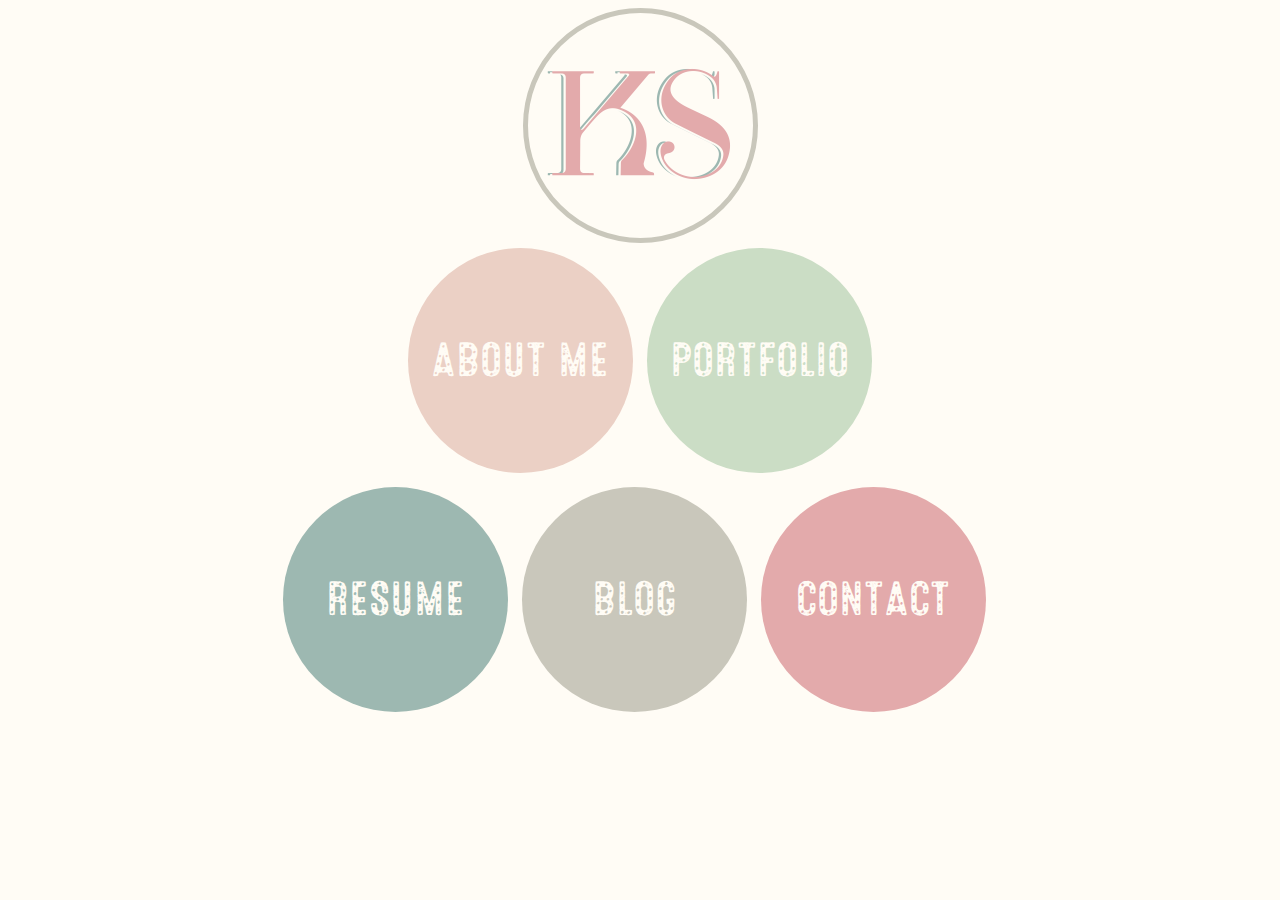
<file: index.html>
<!DOCTYPE html>
<html>
<head>
	<title>Kaitlin Siobhan</title>
	<link rel="stylesheet" type="text/css" href="css/style.css"> 
	<link rel="shortcut icon" href="images/favicon.ico" type="image/x-icon">
	<link href='http://fonts.googleapis.com/css?family=Arvo:400,700' rel='stylesheet' type='text/css'>
</head>
<body>
	<div class="headerborder">
	<div class="header">
		<div class ="headercontent">
			<a href="/index.html"><img src="/images/parislogo.gif"></a>
		</div>
	</div>
	</div>
<div class="clear"></div>	
<div class="circlenav1">
	<div class="border">
		<div class="aboutme">
		<a href="/aboutme.html">About Me</a>
		</div>
	</div>	
	<div class="border">
		<div class="portfolio">
		<a href="/portfolio.html">Portfolio</a>
		</div>
	</div>	
</div>
<div class="clear"></div>
<div class="circlenav2">
	<div class="border">
		<div class="resume">
		<a href="/resume.html">Resume</a>
		</div>
	</div>	
	<div class="border">
		<div class="blog">
		<a href="/blog.html">Blog</a>
		</div>
	</div>	
	<div class="border">
	<div class="contact">
	<a href="/contact.html">Contact</a>
	</div>
	</div>
</div>

</body>
</html>
</file>
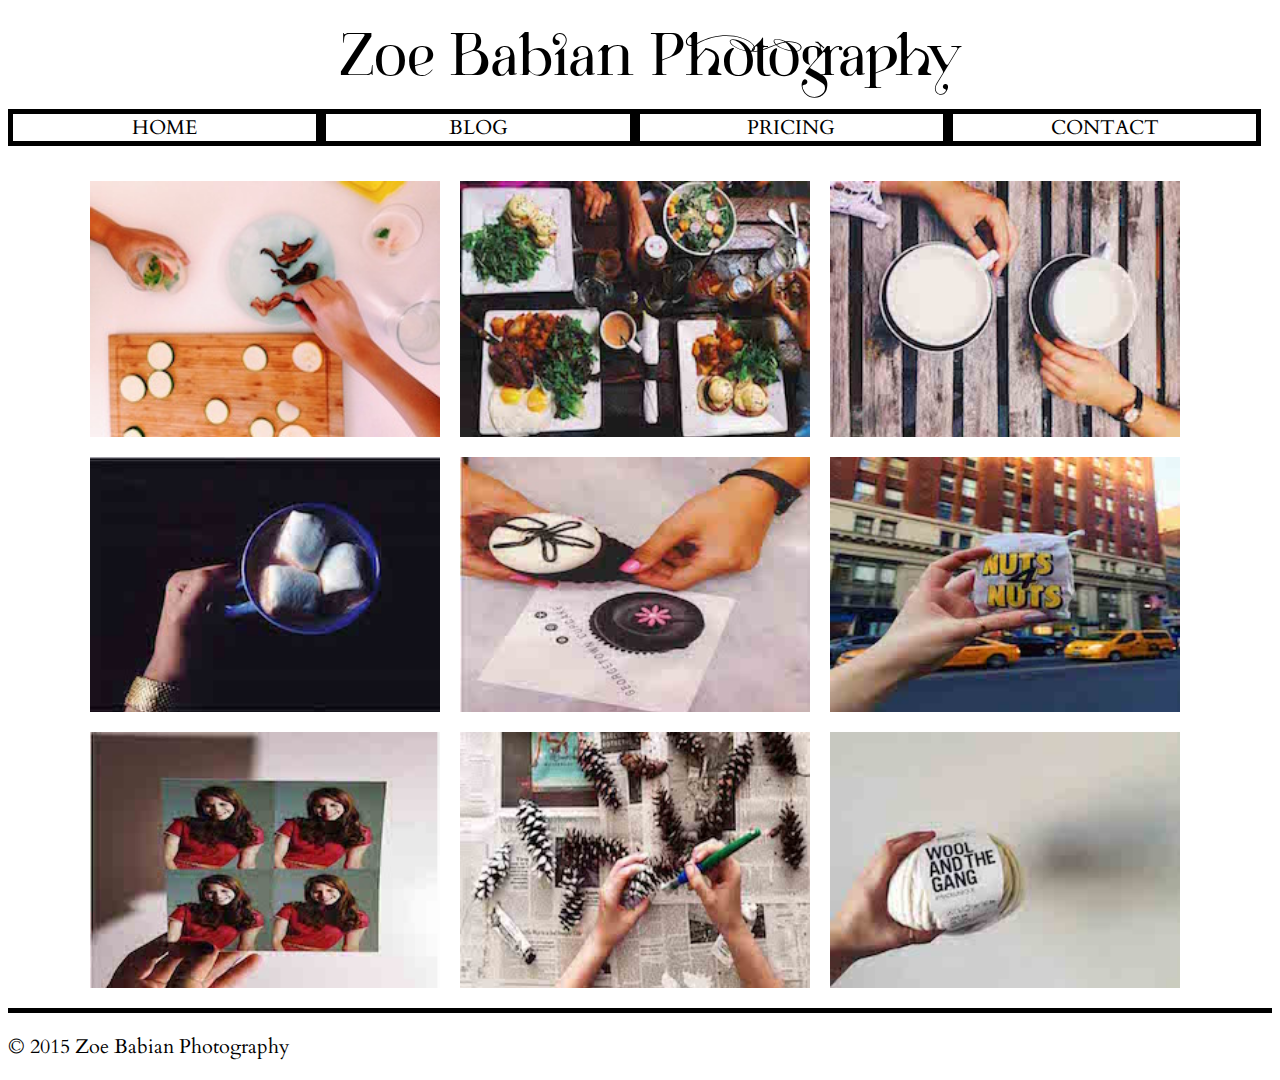
<file: photography/index.html>
<!DOCTYPE html>
<html>
<head>
	<title>Zoe Babian Photography</title>
	<link rel="stylesheet" type="text/css" href="css/style.css">
</head>
<body>

<div class="header">
Zoe Babian Photography
</div>

<div class="navframe">
	<div class="nav">	
		<a href="index.html">HOME</a>
	</div>
	<div class="nav">
		<a href="blog.html">BLOG</a>
	</div>
	<div class="nav">	
		<a href="#">PRICING</a>
	</div>
	<div class="nav">
		<a href="#">CONTACT</a>
	</div>
</div>
<div class="clear">
</div>

<div class="portfolioframe">
	<div id="bacon">
  		<a href="images/bacon.jpg"><h1>Bacon</h1> <p>bacon is good</p></a>
	</div>
	
	<div class="space">
	</div>
	
	<div id="brunch">
  		<a href="images/brunch.jpg"><h1>Brunch</h1> <p>betches who brunch</p></a>
	</div>

	<div class="space">
	</div>

	<div id="chai">
  		<a href="images/chai.jpg"><h1>Chai</h1> <p>chai tea at high tea</p></a>
	</div>
	
	<div class="clear">
	</div>
	
	<div id="cocoa">
  		<a href="images/cocoa.jpg"><h1>Cocoa</h1> <p>coco for cocoa</p></a>
	</div>

	<div class="space">
	</div>

	<div id="cupcakes">
  		<a href="images/cupcakes.jpg"><h1>Cupcakes</h1> <p>cake cake cake</p></a>
	</div>
	
	<div class="space">
	</div>
	
	<div id="nuts">
  		<a href="images/nuts.jpg"><h1>Nuts</h1> <p>oh nuts</p></a>
	</div>

	<div class="clear">
	</div>

	<div id="photobooth">
  		<a href="images/photobooth.jpg"><h1>Photobooth</h1> <p>strike a pose</p></a>
	</div>

	<div class="space">
	</div>

	<div id="pinecones">
  		<a href="images/pinecones.jpg"><h1>Pinecones</h1> <p>pinecone conepine</p></a>
	</div>
	
	<div class="space">
	</div>
	
	<div id="yarn">
  		<a href="images/yarn.jpg"><h1>Yarn</h1> <p>ball of yarn</p></a>
	</div>

	<div class="clear">
	</div>
</div>
	<div class="line">
	</div>
	<div class="footer">
	<p>&copy; 2015 Zoe Babian Photography</p>
	</div>
</div>

</body>
</html>
</file>
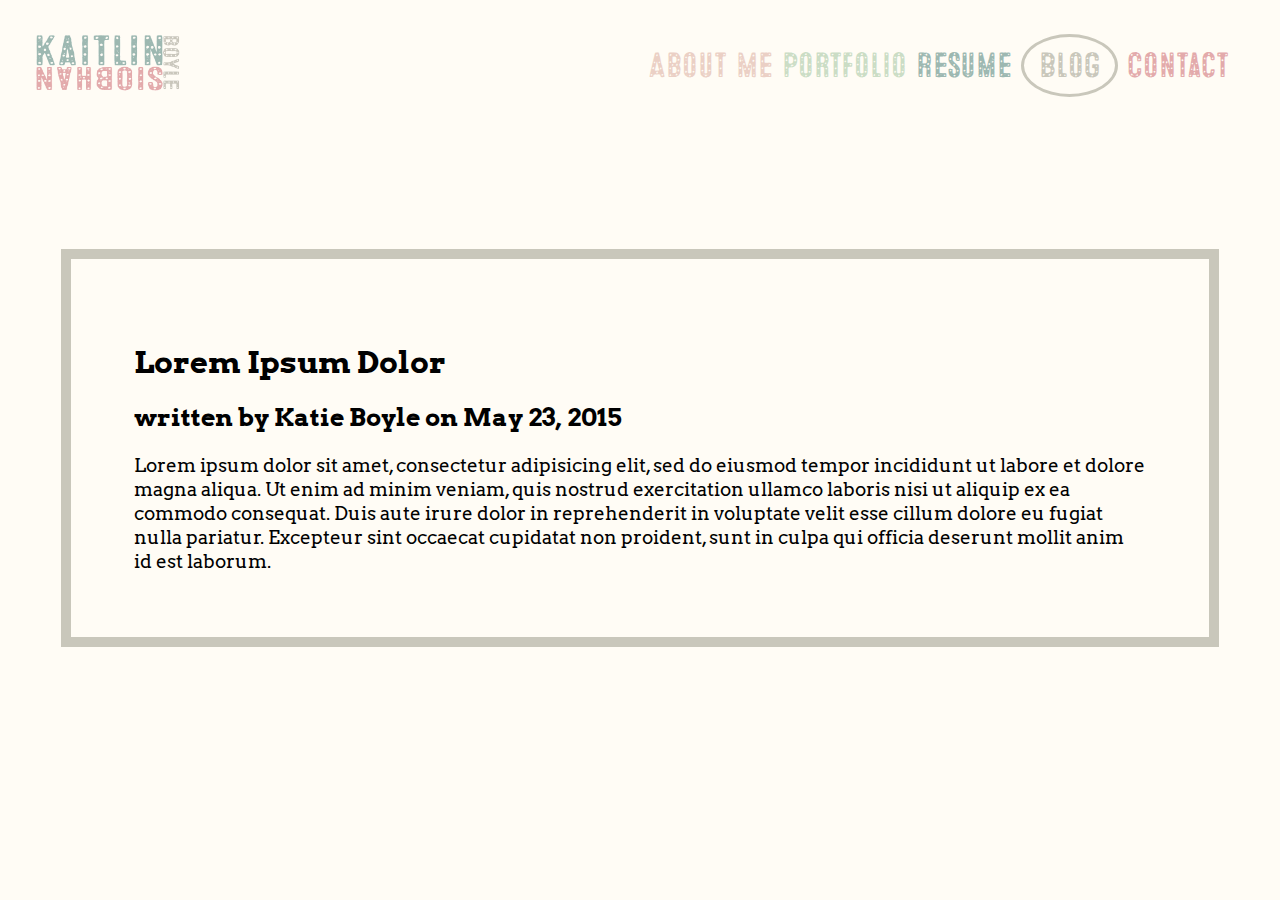
<file: blog.html>
<!DOCTYPE html>
<html>
<head>
	<title>Kaitlin Siobhan</title>
	<link rel="stylesheet" type="text/css" href="css/style.css">
	<link rel="shortcut icon" href="images/favicon.ico" type="image/x-icon">
	<link rel="stylesheet" href="//maxcdn.bootstrapcdn.com/font-awesome/4.3.0/css/font-awesome.min.css">
	<link href='http://fonts.googleapis.com/css?family=Arvo:400,700' rel='stylesheet' type='text/css'>
</head>
<body>
	<header>
		<a href="/index.html"><img src="images/kslogo2.gif"></a>
		<nav>	
			<a class="nav1" href="/aboutme.html">About Me</a>	
			<a class="nav2" href="/portfolio.html">Portfolio</a>
			<a class="nav3" href="/resume.html"> Resume</a>
			<a class="nav4 selectednav" href="/blog.html">Blog</a>
			<a class="nav5" href="/contact.html">Contact</a>	
		</nav>
	</header>

	<div class="blogcontent">
		<h1>Lorem Ipsum Dolor</h1>
		<h2>written by Katie Boyle on May 23, 2015</h2>
		Lorem ipsum dolor sit amet, consectetur adipisicing elit, sed do eiusmod
		tempor incididunt ut labore et dolore magna aliqua. Ut enim ad minim veniam,
		quis nostrud exercitation ullamco laboris nisi ut aliquip ex ea commodo
		consequat. Duis aute irure dolor in reprehenderit in voluptate velit esse
		cillum dolore eu fugiat nulla pariatur. Excepteur sint occaecat cupidatat non
		proident, sunt in culpa qui officia deserunt mollit anim id est laborum.
		
	</div>
</body>
</html>
</file>
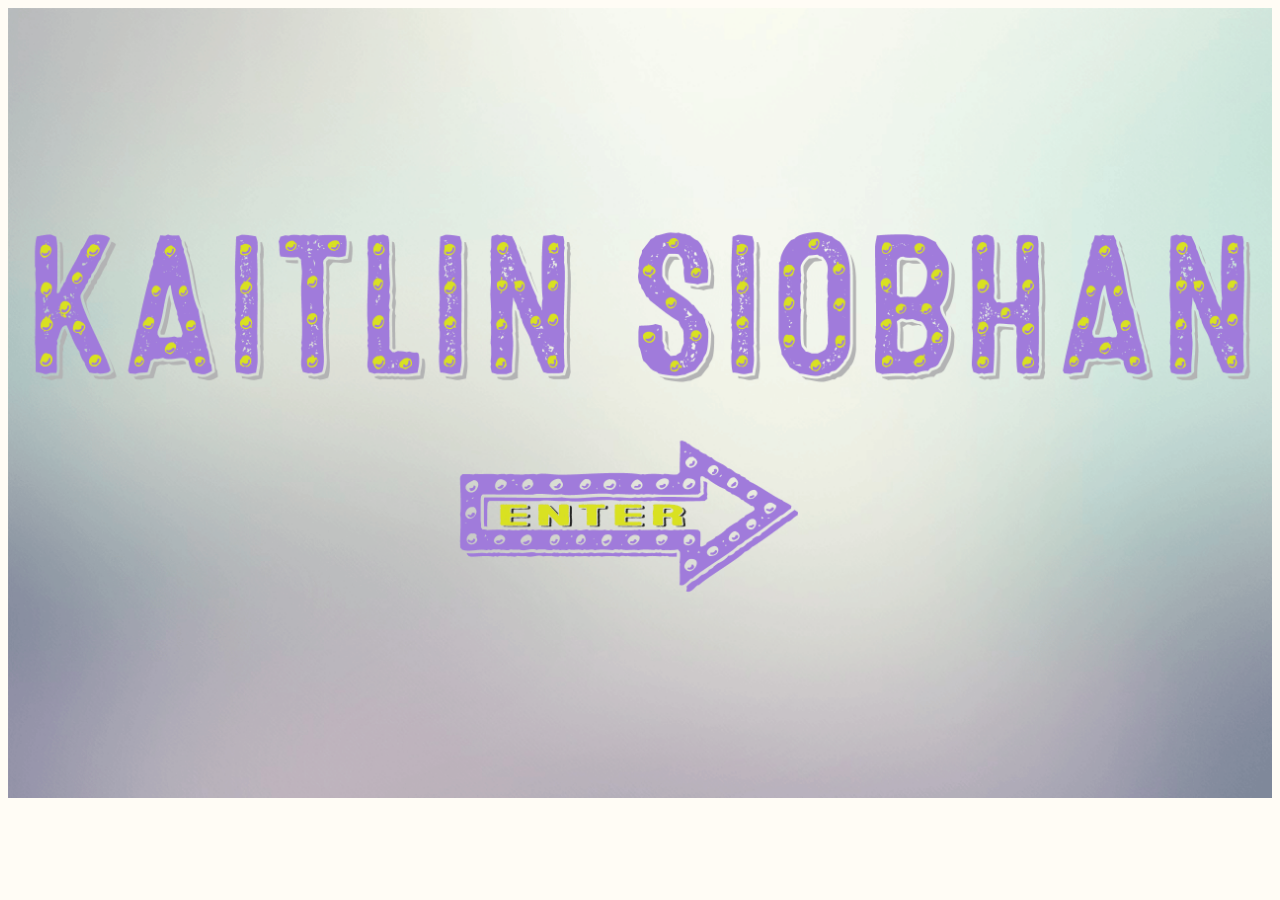
<file: enter.html>
<!DOCTYPE html>
<html>
<head>
	<title>Kaitlin Siobhan</title>
	<link rel="stylesheet" type="text/css" href="css/style.css"> 
	<link rel="shortcut icon" href="images/favicon.ico" type="image/x-icon" />
</head>
<body>
	<div class="enter">
		<A HREF="home.html"> <img src="images/kaitlinsiobhanenterpage.gif"></A>
	</div>
	
</body>
</html>
</file>
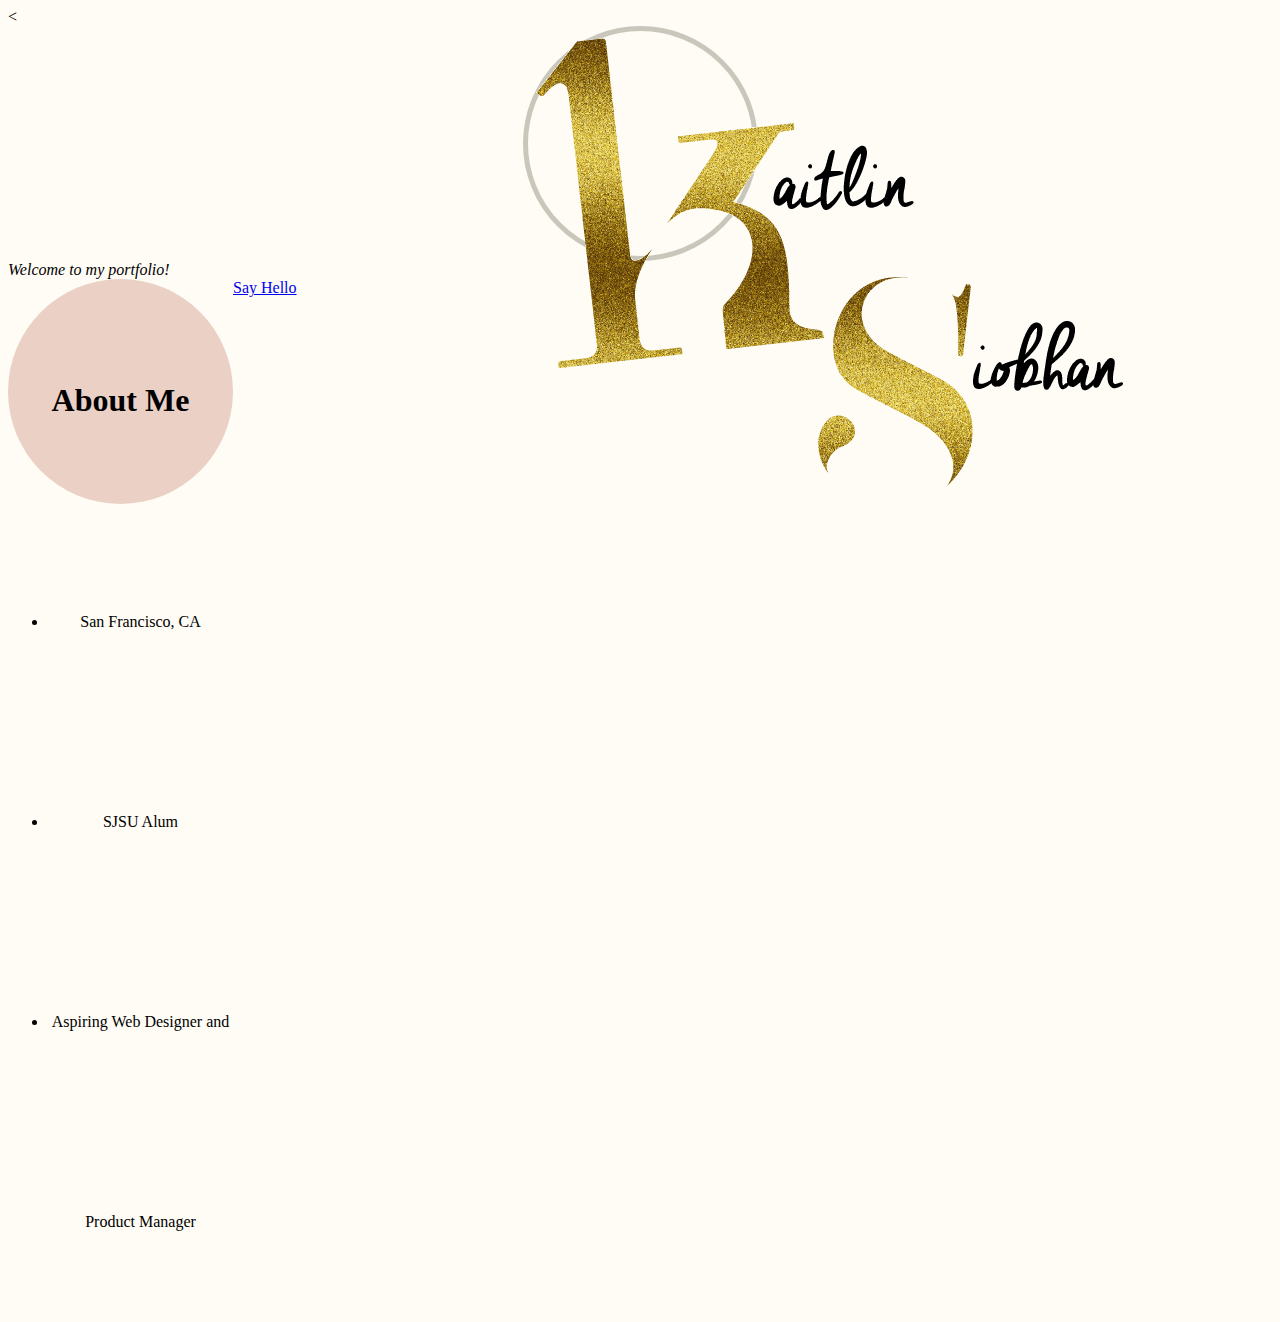
<file: index2.html>
<!DOCTYPE html>
<html>
<head>
	<<title>Kaitlin Siobhan</title>
	<link rel="stylesheet" type="text/css" href="css/style.css"> 
	<link href="http://fonts.googleapis.com/css?family=Lobster" rel="stylesheet" type="text/css">
	<link href="http://fonts.googleapis.com/css?family=Cabin" rel="stylesheet" type="text/css">
</head>
<body>
	<div class="header">
		<img src="images/kaitlinsiobhan.gif">
	</div>
	<div id="slogan">
	<i>Welcome to my portfolio!</i> 
	</div>
	<div class="aboutme">
	<h1>About Me </h1>
	<ul>
	<li>San Francisco, CA</li>
	<li>SJSU Alum</li>
	<li>Aspiring Web Designer and Product Manager</li>
	</ul>
	</div>	
	<div class="sayhello">
	<a href="mailto:katieboyle912@hotmail.com?subject=SayHello">Say Hello</a>
</body>
</html>
</file>
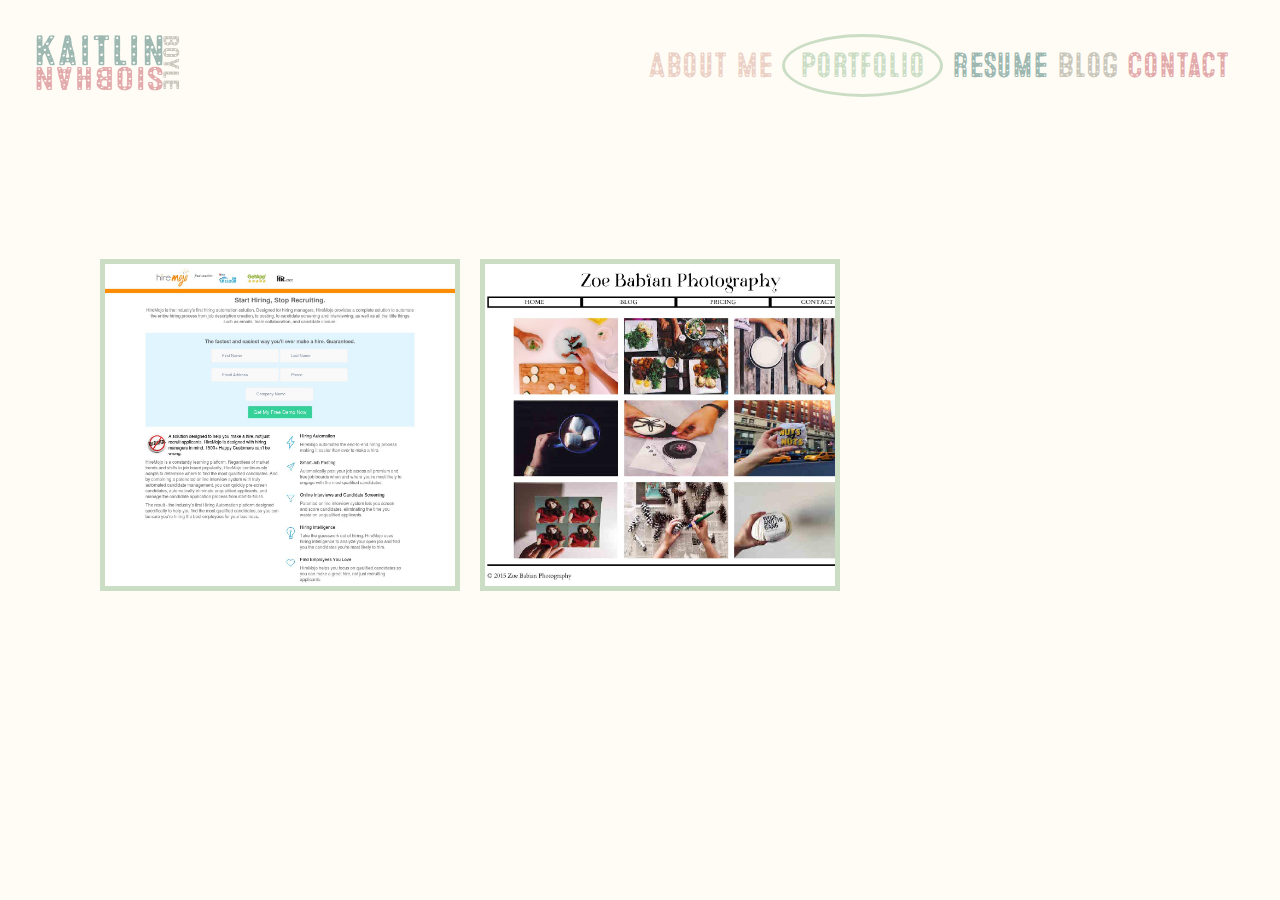
<file: portfolio.html>
<!DOCTYPE html>
<html>
<head>
	<title>Kaitlin Siobhan</title>
	<link rel="stylesheet" type="text/css" href="css/style.css">
	<link rel="shortcut icon" href="images/favicon.ico" type="image/x-icon">
	<link rel="stylesheet" href="//maxcdn.bootstrapcdn.com/font-awesome/4.3.0/css/font-awesome.min.css">
	<link href='http://fonts.googleapis.com/css?family=Arvo:400,700' rel='stylesheet' type='text/css'>
</head>
<body>
<header>
		<a href="/index.html"><img src="images/kslogo2.gif"></a>
		<nav>	
			<a class="nav1" href="/aboutme.html">About Me</a>	
			<a class="nav2 selectednav" href="/portfolio.html">Portfolio</a>
			<a class="nav3" href="/resume.html"> Resume</a>
			<a class="nav4" href="/blog.html">Blog</a>
			<a class="nav5" href="/contact.html">Contact</a>	
		</nav>
	</header>

	<div class="portfolioframe">
	<div class="sample" id="sampleone">
  		<a href="http://katiehiremojo.github.io"><h1>HireMojo Demo Page</h1> <p>landing page for product demo requests</p></a>
	</div>
	
	<div class="sample" id="sampletwo">
  		<a href="images/zoebabianphotography.jpg"><h1>Zoe Babian Photography</h1> <p>portfolio page for a photographer's website</p></a>
	</div>
	</div>
	

</body>
</html>
</file>
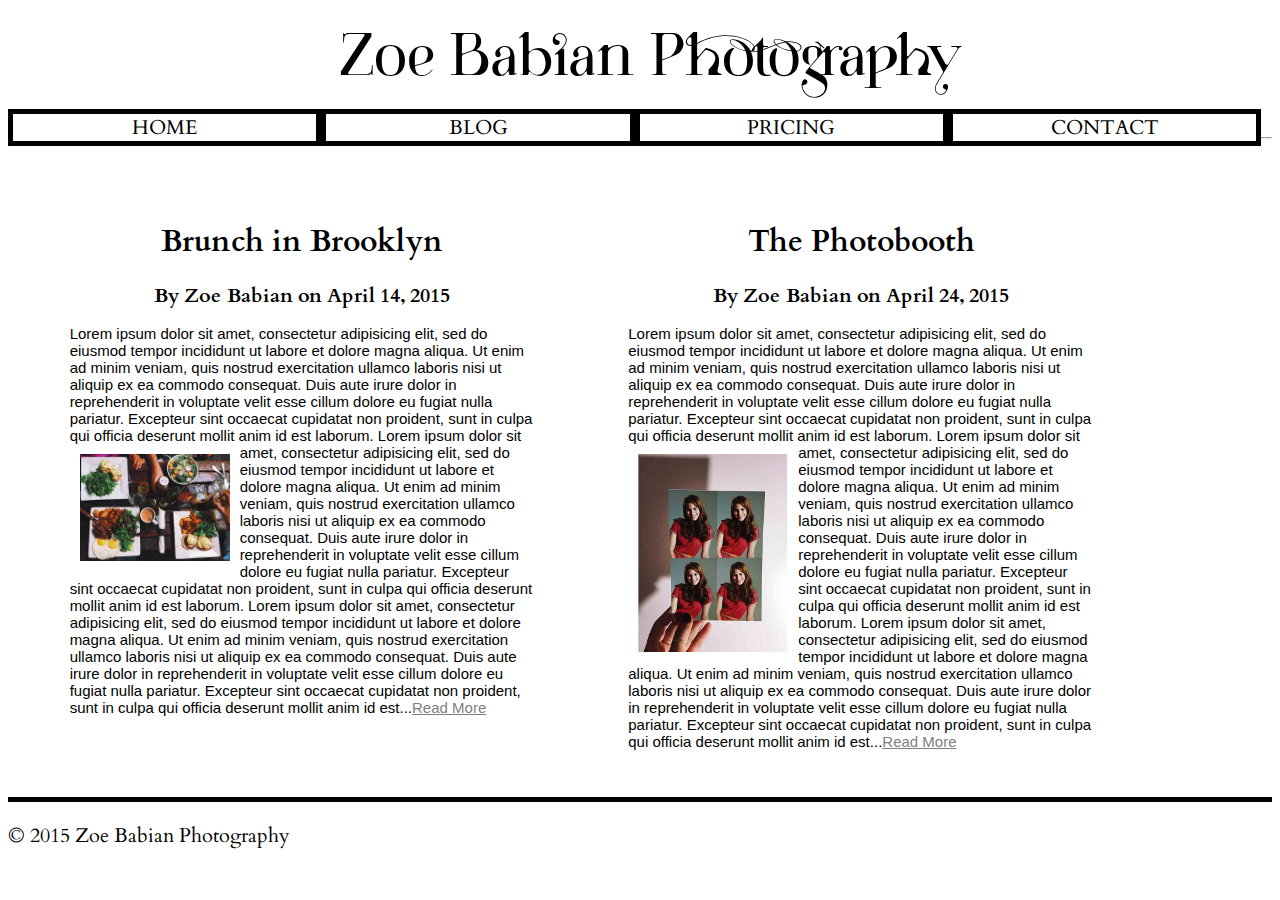
<file: photography/blog.html>
<!DOCTYPE html>
<html>
<head>
	<title>Blog</title>
	<link rel="stylesheet" type="text/css" href="css/style.css">
</head>
<body>

<div class="header">
Zoe Babian Photography
</div>

<div class="navframe">
	<div class="nav">	
		<a href="index.html">HOME</a>
	</div>
	<div class="nav">
		<a href="blog.html">BLOG</a>
	</div>
	<div class="nav">	
		<a href="#">PRICING</a>
	</div>
	<div class="nav">
		<a href="#">CONTACT</a>
	</div>
</div>
<hr>
<div class= "blog">
	<div class ="blockone">
	<h1> Brunch in Brooklyn</h1>
	<h2> By Zoe Babian on April 14, 2015</h2>
	<p>Lorem ipsum dolor sit amet, consectetur adipisicing elit, sed do eiusmod
	tempor incididunt ut labore et dolore magna aliqua. Ut enim ad minim veniam,
	quis nostrud exercitation ullamco laboris nisi ut aliquip ex ea commodo
	consequat. Duis aute irure dolor in reprehenderit in voluptate velit esse
	cillum dolore eu fugiat nulla pariatur. Excepteur sint occaecat cupidatat non
	proident, sunt in culpa qui officia deserunt mollit anim id est laborum.
	<img src= "/photography/images/brunch.jpg">
	Lorem ipsum dolor sit amet, consectetur adipisicing elit, sed do eiusmod
	tempor incididunt ut labore et dolore magna aliqua. Ut enim ad minim veniam,
	quis nostrud exercitation ullamco laboris nisi ut aliquip ex ea commodo
	consequat. Duis aute irure dolor in reprehenderit in voluptate velit esse
	cillum dolore eu fugiat nulla pariatur. Excepteur sint occaecat cupidatat non
	proident, sunt in culpa qui officia deserunt mollit anim id est laborum. Lorem ipsum dolor sit amet, consectetur adipisicing elit, sed do eiusmod
	tempor incididunt ut labore et dolore magna aliqua. Ut enim ad minim veniam,
	quis nostrud exercitation ullamco laboris nisi ut aliquip ex ea commodo
	consequat. Duis aute irure dolor in reprehenderit in voluptate velit esse
	cillum dolore eu fugiat nulla pariatur. Excepteur sint occaecat cupidatat non
	proident, sunt in culpa qui officia deserunt mollit anim id est...<a href="/photography/brunchinbrooklyn.html">Read More</a></p>
	</div>
	<div class="blockspace">
	</div>
	<div class ="blocktwo">
	<h1> The Photobooth</h1>
	<h2> By Zoe Babian on April 24, 2015</h2>
	<p>Lorem ipsum dolor sit amet, consectetur adipisicing elit, sed do eiusmod
	tempor incididunt ut labore et dolore magna aliqua. Ut enim ad minim veniam,
	quis nostrud exercitation ullamco laboris nisi ut aliquip ex ea commodo
	consequat. Duis aute irure dolor in reprehenderit in voluptate velit esse
	cillum dolore eu fugiat nulla pariatur. Excepteur sint occaecat cupidatat non
	proident, sunt in culpa qui officia deserunt mollit anim id est laborum.
	<img src= "/photography/images/photobooth.jpg">
	Lorem ipsum dolor sit amet, consectetur adipisicing elit, sed do eiusmod
	tempor incididunt ut labore et dolore magna aliqua. Ut enim ad minim veniam,
	quis nostrud exercitation ullamco laboris nisi ut aliquip ex ea commodo
	consequat. Duis aute irure dolor in reprehenderit in voluptate velit esse
	cillum dolore eu fugiat nulla pariatur. Excepteur sint occaecat cupidatat non
	proident, sunt in culpa qui officia deserunt mollit anim id est laborum. Lorem ipsum dolor sit amet, consectetur adipisicing elit, sed do eiusmod
	tempor incididunt ut labore et dolore magna aliqua. Ut enim ad minim veniam,
	quis nostrud exercitation ullamco laboris nisi ut aliquip ex ea commodo
	consequat. Duis aute irure dolor in reprehenderit in voluptate velit esse
	cillum dolore eu fugiat nulla pariatur. Excepteur sint occaecat cupidatat non
	proident, sunt in culpa qui officia deserunt mollit anim id est...<a href="/photography/photobooth.html">Read More</a></p>
	</div>
</div>
	<div class="clear">
	</div>
	<div class="line">
	</div>
	<div class="footer">
	<p>&copy; 2015 Zoe Babian Photography</p>
	</div>

</body>
</html>
</file>
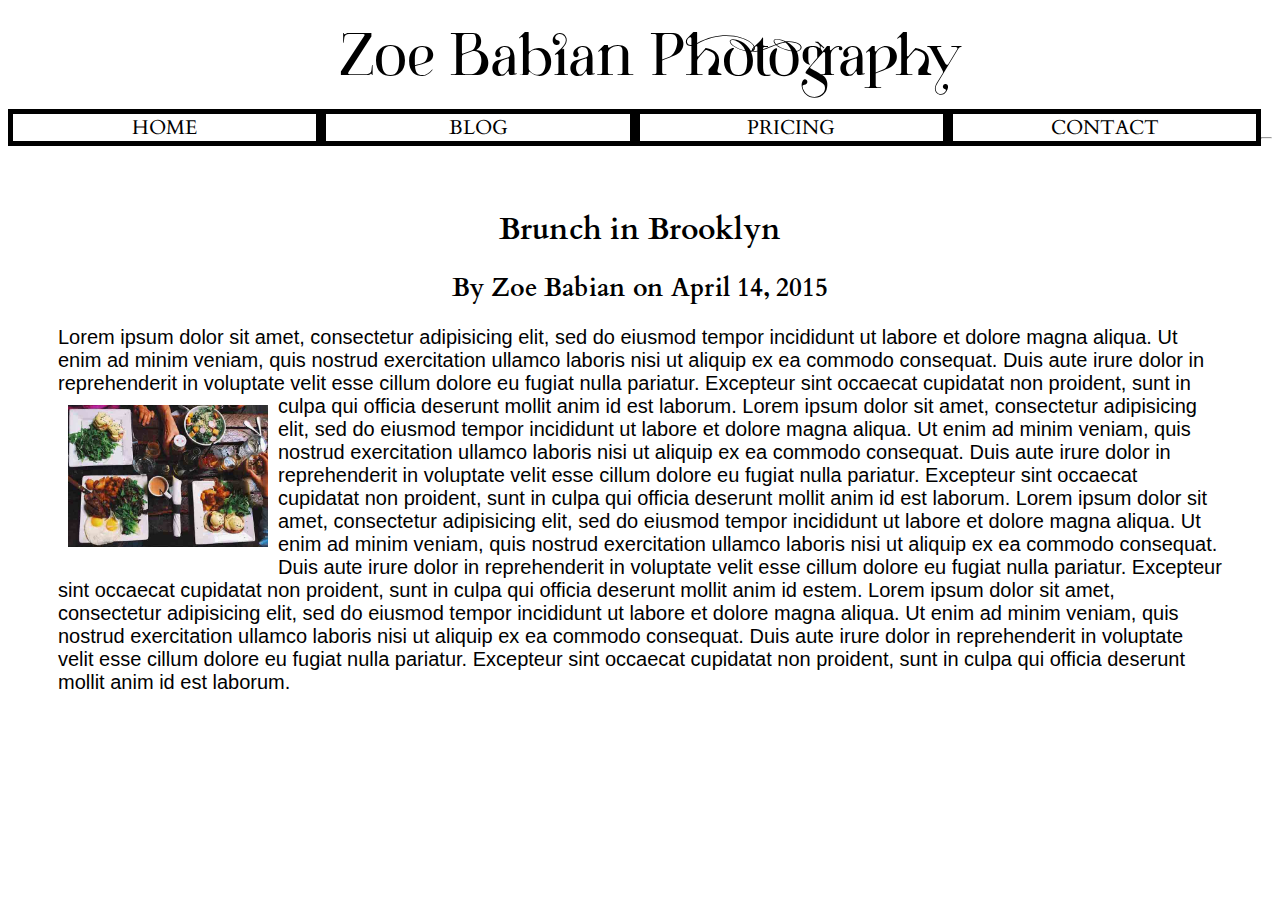
<file: photography/brunchinbrooklyn.html>
<!DOCTYPE html>
<html>
<head>
	<title>Brunch in Brooklyn</title>
	<link rel="stylesheet" type="text/css" href="css/style.css">
</head>
<body>

<div class="header">
Zoe Babian Photography
</div>

<div class="navframe">
	<div class="nav">	
		<a href="index.html">HOME</a>
	</div>
	<div class="nav">
		<a href="blog.html">BLOG</a>
	</div>
	<div class="nav">	
		<a href="#">PRICING</a>
	</div>
	<div class="nav">
		<a href="#">CONTACT</a>
	</div>
</div>
<hr>
<div class= "blog">
	<div id ="post1">
	<h1> Brunch in Brooklyn</h1>
	<h2> By Zoe Babian on April 14, 2015</h2>
	<p>Lorem ipsum dolor sit amet, consectetur adipisicing elit, sed do eiusmod
	tempor incididunt ut labore et dolore magna aliqua. Ut enim ad minim veniam,
	quis nostrud exercitation ullamco laboris nisi ut aliquip ex ea commodo
	consequat. Duis aute irure dolor in reprehenderit in voluptate velit esse
	cillum dolore eu fugiat nulla pariatur. Excepteur sint occaecat cupidatat non
	proident, sunt in culpa qui officia deserunt mollit anim id est laborum.
	<img src= "/photography/images/brunch.jpg">
	Lorem ipsum dolor sit amet, consectetur adipisicing elit, sed do eiusmod
	tempor incididunt ut labore et dolore magna aliqua. Ut enim ad minim veniam,
	quis nostrud exercitation ullamco laboris nisi ut aliquip ex ea commodo
	consequat. Duis aute irure dolor in reprehenderit in voluptate velit esse
	cillum dolore eu fugiat nulla pariatur. Excepteur sint occaecat cupidatat non
	proident, sunt in culpa qui officia deserunt mollit anim id est laborum. Lorem ipsum dolor sit amet, consectetur adipisicing elit, sed do eiusmod
	tempor incididunt ut labore et dolore magna aliqua. Ut enim ad minim veniam,
	quis nostrud exercitation ullamco laboris nisi ut aliquip ex ea commodo
	consequat. Duis aute irure dolor in reprehenderit in voluptate velit esse
	cillum dolore eu fugiat nulla pariatur. Excepteur sint occaecat cupidatat non
	proident, sunt in culpa qui officia deserunt mollit anim id estem. Lorem ipsum dolor sit amet, consectetur adipisicing elit, sed do eiusmod
	tempor incididunt ut labore et dolore magna aliqua. Ut enim ad minim veniam,
	quis nostrud exercitation ullamco laboris nisi ut aliquip ex ea commodo
	consequat. Duis aute irure dolor in reprehenderit in voluptate velit esse
	cillum dolore eu fugiat nulla pariatur. Excepteur sint occaecat cupidatat non
	proident, sunt in culpa qui officia deserunt mollit anim id est laborum.</p>
	</div>
</div>
</file>
<file: css/style.css>
@font-face {
	font-family: 'Paris Pro';
	src: url("/font/parisproregular.otf");
}
@font-face {
	font-family: 'Signyard One';
	src: url("/font/signyardone.otf");
}
body {
	background-color: #fffcf5;
	font-family: 'Arvo';
	font-weight: 400;
}
.enter img{
	width:100%;
	height:auto;
}

.header {
	width:225px;
	height:225px;
	border-radius: 50%;
	border:5px solid #c9c7bb;
	margin: auto;
}
.headercontent{
	margin:auto;
	text-align:center;
}
.headercontent a{
	text-align: center;
}
.headercontent img{
 	padding-left: 6px;
  	padding-top: 15px;
  	max-width: 200px;
  	margin: auto;
}
.circlenav1{
	width:475px;
	margin:auto;
}
.circlenav2{
	width:725px;
	margin:auto;
}
.border{
	padding:5px;
	display:inline-block;
}
.aboutme {
	width:225px;
	height:225px;
	border-radius: 50%;
	line-height:200px;
	background-color: #ebd0c5;
	float:left;
	text-align: center;
}
.aboutme a{
	display: inline-block;
	text-align: center;
	width:225px;
	height:225px;
	border-radius: 50%;
	line-height:225px; 
	font-family: 'Signyard One';
	font-size: 3em;
	text-decoration:none;
	text-transform: uppercase;
	color:#fffcf5;
}
.aboutme a:hover{
	background-color: rgba(0,0,0,.6);
}

.portfolio {
	width:225px;
	height:225px;
	border-radius: 50%;
	line-height:200px;
	background-color: #cbddc5;
	float:left;
	text-align: center;
}
.portfolio a{
	display: inline-block;
	text-align: center;
	width:225px;
	height:225px;
	border-radius: 50%;
	line-height:225px; 
	font-family: 'Signyard One';
	font-size: 3em;
	text-decoration:none;
	text-transform: uppercase;
	color:#fffcf5;
}
.portfolio a:hover{
	background-color: rgba(0,0,0,.6);
}
.clear {
	clear:both;
}
.resume {
	width:225px;
	height:225px;
	border-radius: 50%;
	line-height:225px;
	background-color: #9db8b1;
	float:left;
	text-align: center;
}
.resume a{
	display: inline-block;
	text-align: center;
	width:225px;
	height:225px;
	border-radius: 50%;
	line-height:225px; 
	font-family: 'Signyard One';
	font-size: 3em;
	text-decoration:none;
	text-transform: uppercase;
	color:#fffcf5;
}
.resume a:hover{
	background-color: rgba(0,0,0,.6);
}
.blog {
	width:225px;
	height:225px;
	border-radius: 50%;
	line-height:225px;
	background-color: #c9c7bb;
	float:left;
	text-align: center;

}
.blog a{
	display: inline-block;
	text-align: center;
	width:225px;
	height:225px;
	border-radius: 50%;
	line-height:225px; 
	font-family: 'Signyard One';
	font-size: 3em;
	text-decoration:none;
	text-transform: uppercase;
	color:#fffcf5;
}
.blog a:hover{
	background-color: rgba(0,0,0,.6);
}
.contact{
	width:225px;
	height:225px;
	border-radius: 50%;
	line-height:225px;
	background-color: #e3aaab;
	float:left;
	text-align: center;
}
.contact a{
	display: inline-block;
	text-align: center;
	width:225px;
	height:225px;
	border-radius: 50%;
	line-height:225px; 
	font-family: 'Signyard One';
	font-size: 3em;
	text-decoration:none;
	text-transform: uppercase;
	color:#fffcf5;
}
.contact a:hover{
	background-color: rgba(0,0,0,.6);
}

header {
	width:100%;
}
header img{
	margin: 2%;
	max-width:150px;

}
nav {
	display:inline;
	font-family: 'Signyard One';
	font-size: 35px;
  	float: right;
  	text-decoration: none;
	padding:5px;
	margin:3%;
}
nav a {
	text-decoration: none;
}

.nav1 {
	color:#ebd0c5;
}
.nav2 {
	color:#cbddc5;
}
.nav3 {
	color:#9db8b1;
}
.nav4 {
	color:#c9c7bb;
}
.nav5 {
	color:#e3aaab;
}
.selectednav {
	padding:15px;
	border: 3px solid;
    border-radius: 50%;
}

.pdfviewer{
	width:65%;
	height:735px;
	margin:2em auto;
	border:10px solid #9db8b1;
}

.portfolioframe {
  font-family:'Arvo';
  font-weight: 400;
  max-width:1100px;
  margin-left: auto;
  margin-right:auto;
  text-align: center;
  padding-top: 10%;
} 
.space{
  padding:10px;
  float:left;
}
.clear1{
  display: block;
  clear: both;
  width: 100%;
  padding:10px;
}
.sample {
  width:350px;
  background-repeat: no-repeat;
  background-size: cover;
  float:left;
  border: 5px solid #cbddc5;
  margin:10px;
}
.sample a {
  display:inline-block;
  padding: 50px;
  width: 250px;
  text-align: center;
  font-family:'Arvo';
  font-weight: 400;
  font-size: 20px;
  text-decoration: none;
  color: transparent;
  font-weight: bold;
}

.sample a:hover {
  background-color: rgba(0,0,0,.6);
  color: white;
}

#sampleone {
  background-image: url("/images/hiremojodemopage.jpg");

}

#sampletwo {
  background-image: url("/images/zoebabianphotography.jpg");
}

.blogcontent{
	font-family:'Arvo';
	font-weight: 400;
	font-size: 1.2em;
	width:80%;
	padding:5%;
	margin: 10% auto;
	border:10px solid #c9c7bb;
}
.blogcontent h1{
	font-size:1.6em;
}
.blogcontent h2{
	font-size:1.3em;
}
.aboutmecontent{
	font-family:'Arvo';
	font-weight: 400;
	font-size:1.2em;
	width:80%;
	margin:10% auto;
	border:10px solid #ebd0c5;
	padding:5%;
}
.contactinfo {
	font-family:'Arvo';
	font-weight: 400;
  	font-size: 3em;
	color: #e3aaab;
	display: inline-block;
	text-align: center;
	line-height: 210%;
  	vertical-align: top;
  	margin: 10% auto;
  	width:100%;
}
.contactinfo a{
	text-decoration: none;
	color:#e3aaab;
}

@media only screen and (max-device-width:736px){
	.headerborder{
		padding:40px;
	}
	.header {
		width:400px;
		height:400px;
		border-radius: 50%;
		border:7px solid #c9c7bb;
		margin: auto;
	}
	.headercontent{
		margin:auto;
		text-align:center;
	}
	.headercontent a{
		text-align: center;
	}
	.headercontent img{
 		padding-left: 6px;
  		padding-top: 15px;
  		max-width: 380px;
  		margin: auto;
	}
	.circlenav1{
		width:100%;
	}
	.circlenav2{
		width:100%;
	}
	.border{
		padding:0;
		display:block;
	}
	.aboutme{
		width:100%;
		height:200px;
		border-radius: 0;
		line-height:200px;
		float:none;
	}
	.aboutme a{
		width:100%;
		height:200px;
		border-radius: 0;
		line-height:200px;
		float:none;
		font-size: 170px;
	}
	.portfolio{
		width:100%;
		height:200px;
		border-radius: 0;
		line-height:200px;
		float:none;
	}
	.portfolio a{
		width:100%;
		height:200px;
		border-radius: 0;
		line-height:200px;
		float:none;
		font-size: 170px;
	}
	.resume{
		width:100%;
		height:200px;
		border-radius: 0;
		line-height:200px;
		float:none;
	}
	.resume a{
		width:100%;
		height:200px;
		border-radius: 0;
		line-height:200px;
		float:none;
		font-size: 170px;
	}
	.blog{
		width:100%;
		height:200px;
		border-radius: 0;
		line-height:200px;
		float:none;
	}
	.blog a{
		width:100%;
		height:200px;
		border-radius: 0;
		line-height:200px;
		float:none;
		font-size: 170px;
	}
	.contact{
		width:100%;
		height:200px;
		border-radius: 0;
		line-height:200px;
		float:none;
	}
	.contact a{
		width:100%;
		height:200px;
		border-radius: 0;
		line-height:200px;
		float:none;
		font-size: 170px;
	}
	.pdfviewer{
		width:100%;
		height:100%;
		margin:none;
		border:2px solid #9db8b1;
}	
	}
}
</file>
<file: photography/css/style.css>
@import url(http://fonts.googleapis.com/css?family=Cardo);
@font-face {
  font-family: 'Paris Pro';
  src: url("/font/parisproregular.otf")
}
.header{
  font-family: 'Paris Pro';
  font-size: 60px;
  width:100%;
  text-align: center;
  padding:10px;
}
.line {
  display:block;
  width:100%;
  height:5px;
  background-color: black;
}
.navframe {
  width:100%;
  height:20px;
}
.nav {
  font-family: 'Cardo';
  font-size: 20px;
  width:24%;
  border: 5px solid black;
  float:left;
  text-align:center;
}

.nav a {
  color: black;
  text-decoration: none;
}

.portfolioframe {
  font-family: 'Cardo';
  max-width:1100px;
  margin-left: auto;
  margin-right:auto;
  text-align: center;
  padding-top: 15px;
} 
.space{
  padding:10px;
  float:left;
}
.clear{
  display: block;
  clear: both;
  width: 100%;
  padding:10px;
}
#bacon a, #brunch a, #chai a, #cocoa a, #cupcakes a, #nuts a, #photobooth a, #pinecones a, #yarn a {
  display:inline-block;
  padding: 50px;
  width: 250px;
  text-align: center;
  font-family: 'Cardo';
  font-size: 20px;
  text-decoration: none;
  color: transparent;
  font-weight: bold;
}

#bacon a:hover, #brunch a:hover, #chai a:hover, #cocoa a:hover, #cupcakes a:hover, #nuts a:hover, #photobooth a:hover, #pinecones a:hover, #yarn a:hover {
  background-color: rgba(0,0,0,.6);
  color: white;
}

#bacon {
  width:350px;
  background-image: url("/photography/images/baconthumbnail.jpg");
  background-repeat: no-repeat;
  background-size: cover;
  float:left;
}

#brunch {
  width:350px;
  background-image: url("/photography/images/brunchthumbnail.jpg");
  background-repeat: no-repeat;
  background-size: cover;
  float:left;
}

#chai {
  width:350px;
  background-image: url("/photography/images/chaithumbnail.jpg");
  background-repeat: no-repeat;
  background-size: cover;
  float:left;
}

#cocoa {
  width:350px;
  background-image: url("/photography/images/cocoathumbnail.jpg");
  background-repeat: no-repeat;
  background-size: cover;
  float:left;
}

#cupcakes {
  width:350px;
  background-image: url("/photography/images/cupcakesthumbnail.jpg");
  background-repeat: no-repeat;
  background-size: cover;
  float:left;
}

#nuts {
  width:350px;
  background-image: url("/photography/images/nutsthumbnail.jpg");
  background-repeat: no-repeat;
  background-size: cover;
  float:left;
}

#photobooth {
  width:350px;
  background-image: url("/photography/images/photobooththumbnail.jpg");
  background-repeat: no-repeat;
  background-size: cover;
  float:left;
}

#pinecones {
  width:350px;
  background-image: url("/photography/images/pineconesthumbnail.jpg");
  background-repeat: no-repeat;
  background-size: cover;
  float:left;
}

#yarn {
  width:350px;
  background-image: url("/photography/images/yarnthumbnail.jpg");
  background-repeat: no-repeat;
  background-size: cover;
  float:left;
}

.footer{
  font-family: 'Cardo';
  font-size: 20px;
  text-align: left; 
  color: black;
}

.blog {
  padding: 20px;
  margin: 30px;
}
.blog h1 {
  font-family: 'Cardo';
  font-size: 30px;
  text-align: center;
}
.blog h2 {
  font-family: 'Cardo';
  font-size:20px;
  text-align: center;

}
.blog p {
  font-family: Arial;
  font-size: 15px;
  text-align: left;
}
.blog img {
  max-width: 150px;
  padding: 10px;
  display: inline-block;
  float: left;
}
.blockone, .blocktwo{
  width:40%;
  padding: 1%;
  float:left;
}
.blockone a, .blocktwo a {
  color: gray;
}
.blockspace {
  display: block;
  padding:3%;
  float:left;
}
#post1 {
  font-family: 'Cardo';
  font-size: 35px;
  text-align: center;
}
#post1 h2 {
  font-family: 'Cardo';
  font-size:25px;
  text-align: center;

}
#post1 p {
  text-align:left;
  font-family: Arial;
  font-size: 20px;
}
#post1 img {
  max-width: 200px;
  padding: 10px;
  display: inline-block;
  float: left;
}
</file>
